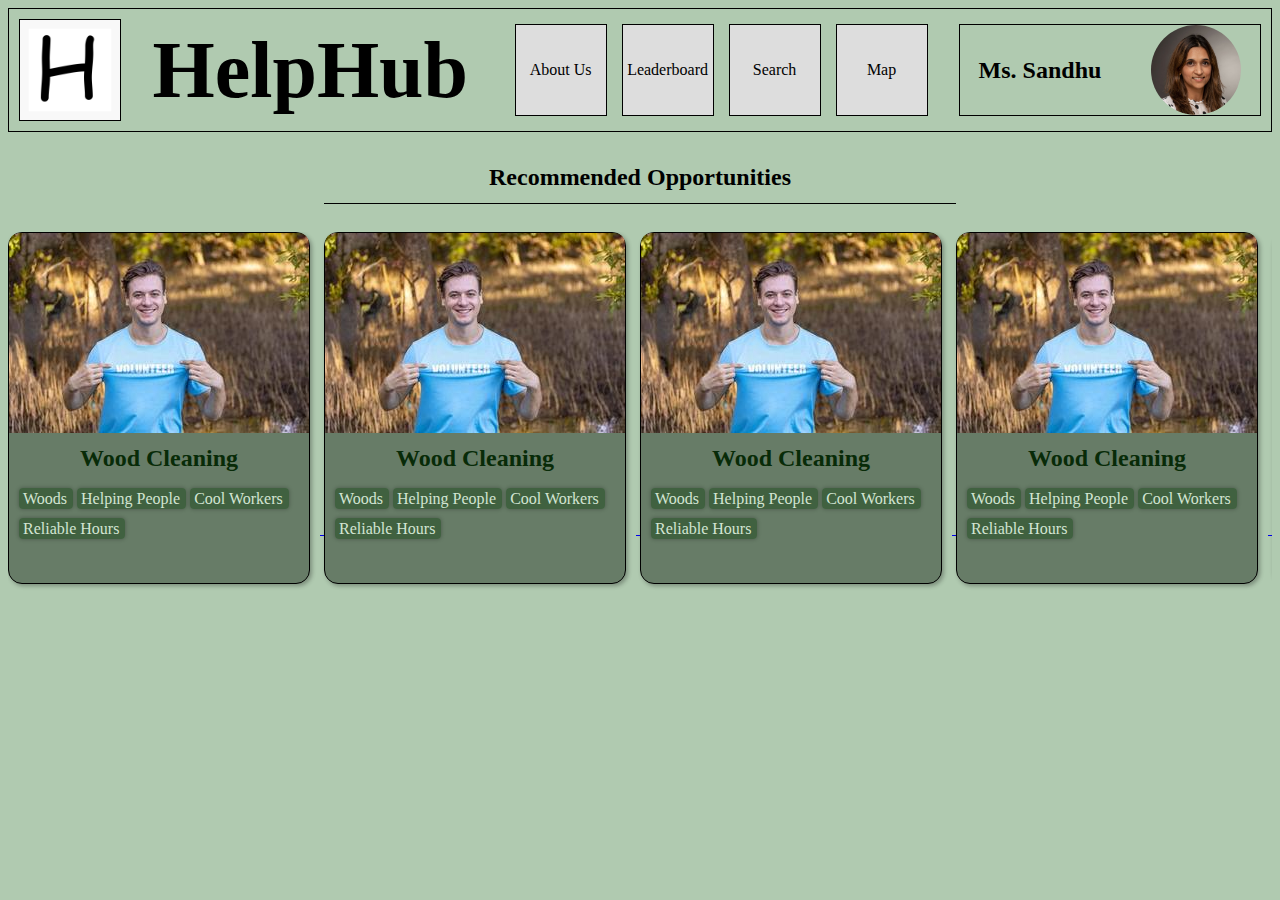
<file: index.html>
<html>
    <link rel="stylesheet" href="assets/css/header.css">
    <link rel="stylesheet" href="assets/css/home-page.css">
    <link rel="icon" type="image/x-icon" href="assets/images/header/logo.jpg">
    <head>
        <title>HelpHub Home</title>
    </head>
    <body>
        <div class="header" style="order: 0;">
            <a href="./index.html">
                <div class="logo">
                    <img src="assets/images/header/logo.jpg" height="100px" width="100px"/>
                </div>
            </a>
            <h1 style="order: 2;">HelpHub</h1>
            <div class="button-box">
                <a href="./about-us.html">
                    <div class="header-button">About Us</div>
                </a>
                <a href="./leaderboard.html">
                    <div class="header-button">Leaderboard</div>
                </a>
                <a href="./search.html">
                    <div class="header-button">Search</div>
                </a>
                <a href="./map.html">
                    <div class="header-button">Map</div>
                </a>
            </div>
            <a href="./profile.html" style="order: 3;">
                <div class="username-box">
                    <h2 style="order: 1;">Ms. Sandhu</h1>
                    <img src="assets/images/header/profile_picture.jpg" class="profile-picture">
                </div>
            </a>
        </div>
        <div class="recommend-header" style="order: 1;">
            <h2>Recommended Opportunities</h2>
            <hr>
        </div>
        <div class="scrollbar" style="order: 2;">
            <a href="./opportunity.html">
                <div class="opportunity-card">
                    <div class="opportunity-image">
                        <img src="assets/images/opportunities/guywhoisavolunteer.jpg" class="card-image" height="200px" width="300px" />
                    </div>
                    <div class="opportunity-other">
                        <div class="opportunity-name">
                            <h2>Wood Cleaning</h2>
                        </div>
                        <div class="opportunity-categories">
                            <span class="category">Woods</span>
                            <span class="category">Helping People</span>
                            <span class="category">Cool Workers</span>
                            <span class="category">Reliable Hours</span>
                        </div>
                    </div>
                </div>
            </a><a href="./opportunity.html">
                <div class="opportunity-card">
                    <div class="opportunity-image">
                        <img src="assets/images/opportunities/guywhoisavolunteer.jpg" class="card-image" height="200px" width="300px" />
                    </div>
                    <div class="opportunity-other">
                        <div class="opportunity-name">
                            <h2>Wood Cleaning</h2>
                        </div>
                        <div class="opportunity-categories">
                            <span class="category">Woods</span>
                            <span class="category">Helping People</span>
                            <span class="category">Cool Workers</span>
                            <span class="category">Reliable Hours</span>
                        </div>
                    </div>
                </div>
            </a><a href="./opportunity.html">
                <div class="opportunity-card">
                    <div class="opportunity-image">
                        <img src="assets/images/opportunities/guywhoisavolunteer.jpg" class="card-image" height="200px" width="300px" />
                    </div>
                    <div class="opportunity-other">
                        <div class="opportunity-name">
                            <h2>Wood Cleaning</h2>
                        </div>
                        <div class="opportunity-categories">
                            <span class="category">Woods</span>
                            <span class="category">Helping People</span>
                            <span class="category">Cool Workers</span>
                            <span class="category">Reliable Hours</span>
                        </div>
                    </div>
                </div>
            </a><a href="./opportunity.html">
                <div class="opportunity-card">
                    <div class="opportunity-image">
                        <img src="assets/images/opportunities/guywhoisavolunteer.jpg" class="card-image" height="200px" width="300px" />
                    </div>
                    <div class="opportunity-other">
                        <div class="opportunity-name">
                            <h2>Wood Cleaning</h2>
                        </div>
                        <div class="opportunity-categories">
                            <span class="category">Woods</span>
                            <span class="category">Helping People</span>
                            <span class="category">Cool Workers</span>
                            <span class="category">Reliable Hours</span>
                        </div>
                    </div>
                </div>
            </a><a href="./opportunity.html">
                <div class="opportunity-card">
                    <div class="opportunity-image">
                        <img src="assets/images/opportunities/guywhoisavolunteer.jpg" class="card-image" height="200px" width="300px" />
                    </div>
                    <div class="opportunity-other">
                        <div class="opportunity-name">
                            <h2>Wood Cleaning</h2>
                        </div>
                        <div class="opportunity-categories">
                            <span class="category">Woods</span>
                            <span class="category">Helping People</span>
                            <span class="category">Cool Workers</span>
                            <span class="category">Reliable Hours</span>
                        </div>
                    </div>
                </div>
            </a><a href="./opportunity.html">
                <div class="opportunity-card">
                    <div class="opportunity-image">
                        <img src="assets/images/opportunities/guywhoisavolunteer.jpg" class="card-image" height="200px" width="300px" />
                    </div>
                    <div class="opportunity-other">
                        <div class="opportunity-name">
                            <h2>Wood Cleaning</h2>
                        </div>
                        <div class="opportunity-categories">
                            <span class="category">Woods</span>
                            <span class="category">Helping People</span>
                            <span class="category">Cool Workers</span>
                            <span class="category">Reliable Hours</span>
                        </div>
                    </div>
                </div>
            </a><a href="./opportunity.html">
                <div class="opportunity-card">
                    <div class="opportunity-image">
                        <img src="assets/images/opportunities/guywhoisavolunteer.jpg" class="card-image" height="200px" width="300px" />
                    </div>
                    <div class="opportunity-other">
                        <div class="opportunity-name">
                            <h2>Wood Cleaning</h2>
                        </div>
                        <div class="opportunity-categories">
                            <span class="category">Woods</span>
                            <span class="category">Helping People</span>
                            <span class="category">Cool Workers</span>
                            <span class="category">Reliable Hours</span>
                        </div>
                    </div>
                </div>
            </a><a href="./opportunity.html">
                <div class="opportunity-card">
                    <div class="opportunity-image">
                        <img src="assets/images/opportunities/guywhoisavolunteer.jpg" class="card-image" height="200px" width="300px" />
                    </div>
                    <div class="opportunity-other">
                        <div class="opportunity-name">
                            <h2>Wood Cleaning</h2>
                        </div>
                        <div class="opportunity-categories">
                            <span class="category">Woods</span>
                            <span class="category">Helping People</span>
                            <span class="category">Cool Workers</span>
                            <span class="category">Reliable Hours</span>
                        </div>
                    </div>
                </div>
            </a><a href="./opportunity.html">
                <div class="opportunity-card">
                    <div class="opportunity-image">
                        <img src="assets/images/opportunities/guywhoisavolunteer.jpg" class="card-image" height="200px" width="300px" />
                    </div>
                    <div class="opportunity-other">
                        <div class="opportunity-name">
                            <h2>Wood Cleaning</h2>
                        </div>
                        <div class="opportunity-categories">
                            <span class="category">Woods</span>
                            <span class="category">Helping People</span>
                            <span class="category">Cool Workers</span>
                            <span class="category">Reliable Hours</span>
                        </div>
                    </div>
                </div>
            </a><a href="./opportunity.html">
                <div class="opportunity-card">
                    <div class="opportunity-image">
                        <img src="assets/images/opportunities/guywhoisavolunteer.jpg" class="card-image" height="200px" width="300px" />
                    </div>
                    <div class="opportunity-other">
                        <div class="opportunity-name">
                            <h2>Wood Cleaning</h2>
                        </div>
                        <div class="opportunity-categories">
                            <span class="category">Woods</span>
                            <span class="category">Helping People</span>
                            <span class="category">Cool Workers</span>
                            <span class="category">Reliable Hours</span>
                        </div>
                    </div>
                </div>
            </a>
        </div>
    </body>
</html>
</file>
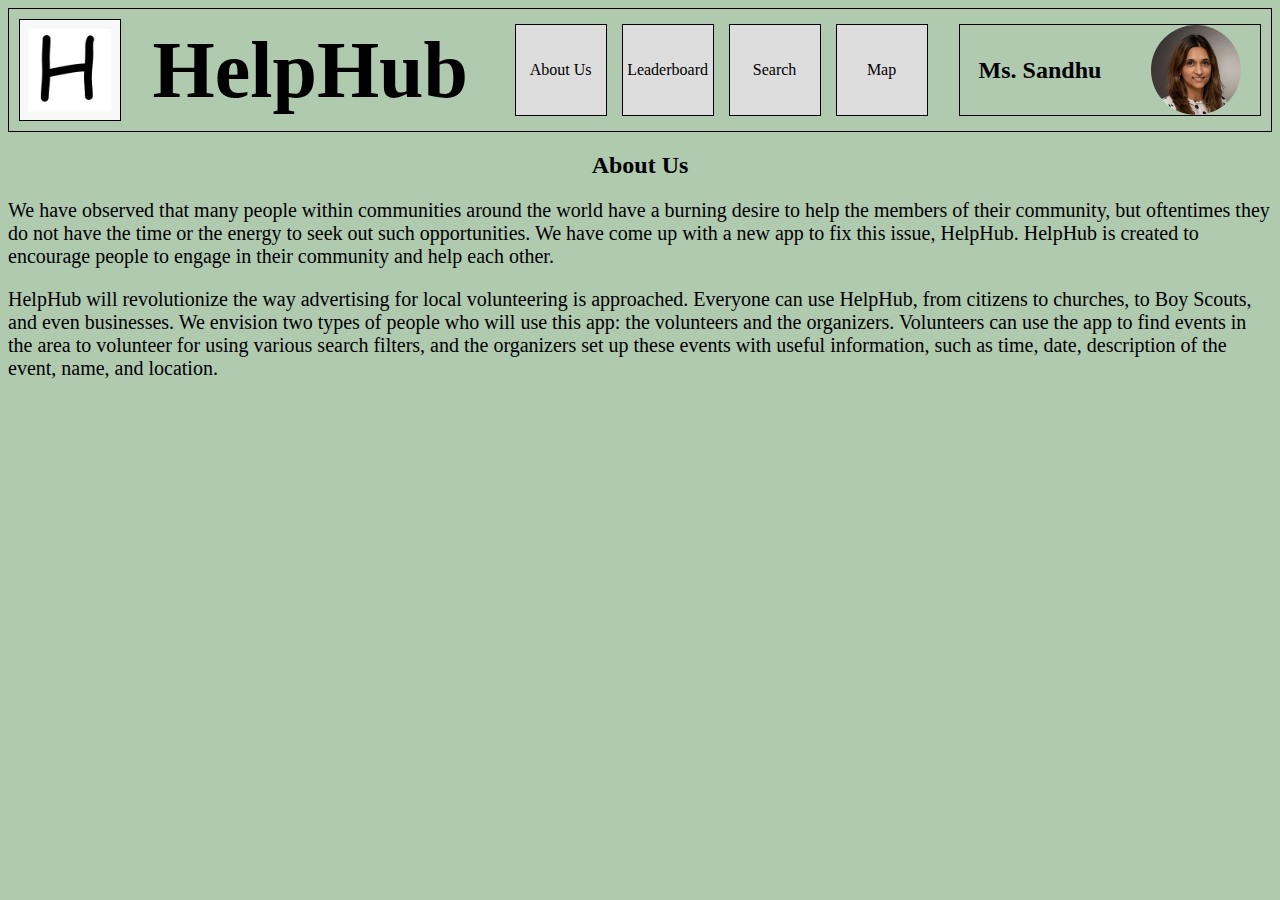
<file: about-us.html>
<html>
    <link rel="stylesheet" href="assets/css/header.css">
    <link rel="stylesheet" href="assets/css/about-us-page.css">
    <link rel="icon" type="image/x-icon" href="assets/images/header/logo.jpg">
    <head>
        <title>About Us</title>
    </head>
    <body>
        <div class="header">
            <a href="./index.html">
                <div class="logo">
                    <img src="assets/images/header/logo.jpg" height="100px" width="100px"/>
                </div>
            </a>
            <h1 style="order: 2;">HelpHub</h1>
            <div class="button-box">
                <a href="./about-us.html">
                    <div class="header-button">About Us</div>
                </a>
                <a href="./leaderboard.html">
                    <div class="header-button">Leaderboard</div>
                </a>
                <a href="./search.html">
                    <div class="header-button">Search</div>
                </a>
                <a href="./map.html">
                    <div class="header-button">Map</div>
                </a>
            </div>
            <a href="./profile.html" style="order: 3;">
                <div class="username-box">
                    <h2 style="order: 1;">Ms. Sandhu</h1>
                    <img src="assets/images/header/profile_picture.jpg" class="profile-picture">
                </div>
            </a>
        </div>
        <div class="about-us-container">
            <div class="about-us-header">
                <h2>About Us</h2>
            </div>
            <p>We have observed that many people within communities around the world have a burning desire to help the members 
                of their community, but oftentimes they do not have the time or the energy to seek out such opportunities. 
                We have come up with a new app to fix this issue, HelpHub. HelpHub is created to encourage people to engage in 
                their community and help each other.</p>
            <p>HelpHub will revolutionize the way advertising for local volunteering is approached. Everyone can use HelpHub, 
                from citizens to churches, to Boy Scouts, and even businesses. We envision two types of people who will use this app: 
                the volunteers and the organizers. Volunteers can use the app to find events in the area to volunteer for using 
                various search filters, and the organizers set up these events with useful information, such as time, date, 
                description of the event, name, and location.</p>
        </div>
    </body>
</html>
</file>
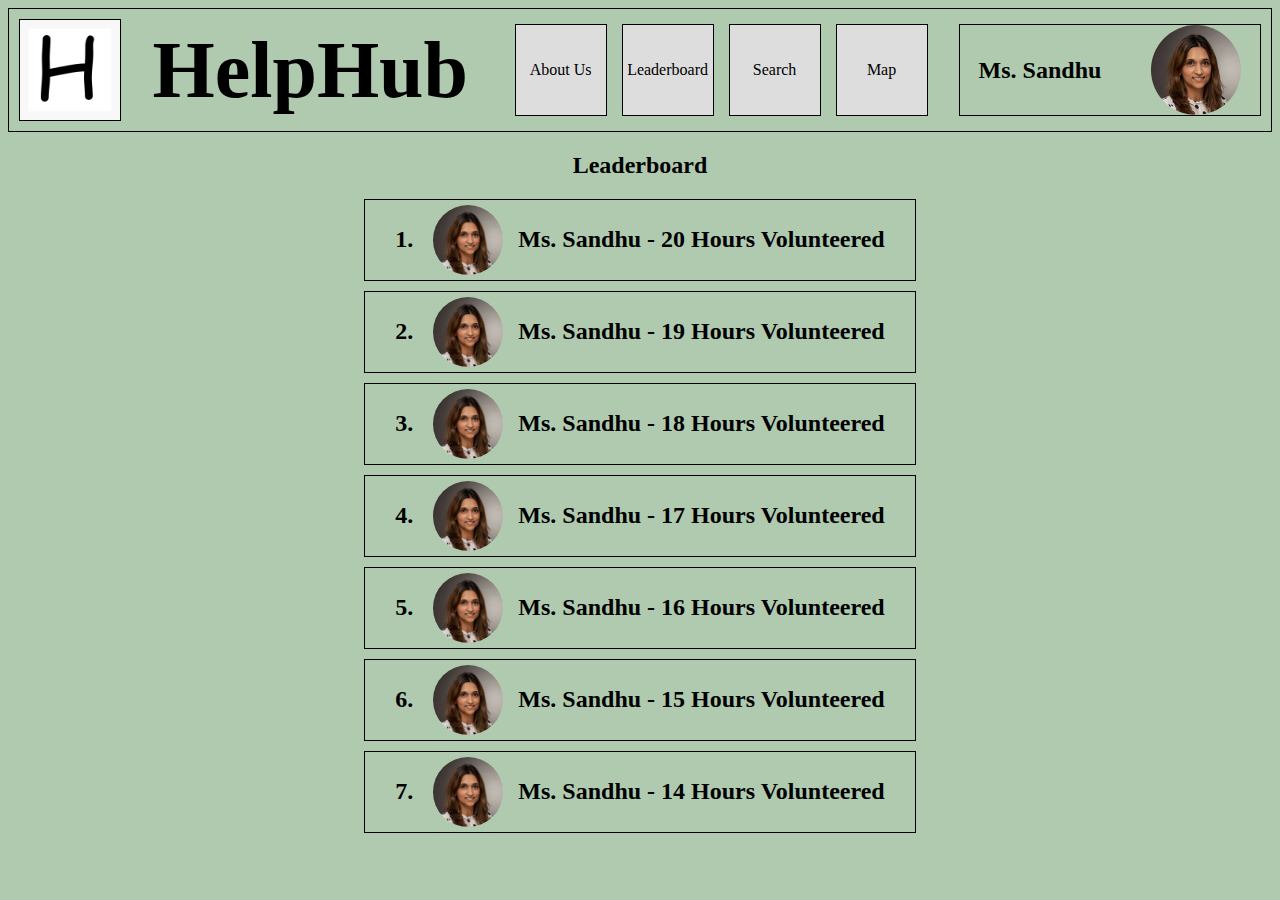
<file: leaderboard.html>
<html>
    <link rel="stylesheet" href="assets/css/header.css">
    <link rel="stylesheet" href="assets/css/leaderboard-page.css">
    <link rel="icon" type="image/x-icon" href="assets/images/header/logo.jpg">
    <head>
        <title>Leaderboard</title>
    </head>
    <body>
        <div class="header">
            <a href="./index.html">
                <div class="logo">
                    <img src="assets/images/header/logo.jpg" height="100px" width="100px"/>
                </div>
            </a>
            <h1 style="order: 2;">HelpHub</h1>
            <div class="button-box">
                <a href="./about-us.html">
                    <div class="header-button">About Us</div>
                </a>
                <a href="./leaderboard.html">
                    <div class="header-button">Leaderboard</div>
                </a>
                <a href="./search.html">
                    <div class="header-button">Search</div>
                </a>
                <a href="./map.html">
                    <div class="header-button">Map</div>
                </a>
            </div>
            <a href="./profile.html" style="order: 3;">
                <div class="username-box">
                    <h2 style="order: 1;">Ms. Sandhu</h1>
                    <img src="assets/images/header/profile_picture.jpg" class="profile-picture">
                </div>
            </a>
        </div>
        <div class="leaderboard-container">
            <div class="leaderboard-header">
                <h2>Leaderboard</h2>
            </div>
            <div class="leaderboard-entry">
                <h2 style="order: 0;">1.</h2>
                <img src="assets/images/header/profile_picture.jpg" class="leaderboard-entry-picture">
                <h2 style="order: 2; margin-left: 15px">Ms. Sandhu - 20 Hours Volunteered</h2>
            </div>
            <div class="leaderboard-entry">
                <h2 style="order: 0;">2.</h2>
                <img src="assets/images/header/profile_picture.jpg" class="leaderboard-entry-picture">
                <h2 style="order: 2; margin-left: 15px">Ms. Sandhu - 19 Hours Volunteered</h2>
            </div>
            <div class="leaderboard-entry">
                <h2 style="order: 0;">3.</h2>
                <img src="assets/images/header/profile_picture.jpg" class="leaderboard-entry-picture">
                <h2 style="order: 2; margin-left: 15px">Ms. Sandhu - 18 Hours Volunteered</h2>
            </div>
            <div class="leaderboard-entry">
                <h2 style="order: 0;">4.</h2>
                <img src="assets/images/header/profile_picture.jpg" class="leaderboard-entry-picture">
                <h2 style="order: 2; margin-left: 15px">Ms. Sandhu - 17 Hours Volunteered</h2>
            </div>
            <div class="leaderboard-entry">
                <h2 style="order: 0;">5.</h2>
                <img src="assets/images/header/profile_picture.jpg" class="leaderboard-entry-picture">
                <h2 style="order: 2; margin-left: 15px">Ms. Sandhu - 16 Hours Volunteered</h2>
            </div>
            <div class="leaderboard-entry">
                <h2 style="order: 0;">6.</h2>
                <img src="assets/images/header/profile_picture.jpg" class="leaderboard-entry-picture">
                <h2 style="order: 2; margin-left: 15px">Ms. Sandhu - 15 Hours Volunteered</h2>
            </div>
            <div class="leaderboard-entry">
                <h2 style="order: 0;">7.</h2>
                <img src="assets/images/header/profile_picture.jpg" class="leaderboard-entry-picture">
                <h2 style="order: 2; margin-left: 15px">Ms. Sandhu - 14 Hours Volunteered</h2>
            </div>
        </div>
    </body>
</html>
</file>
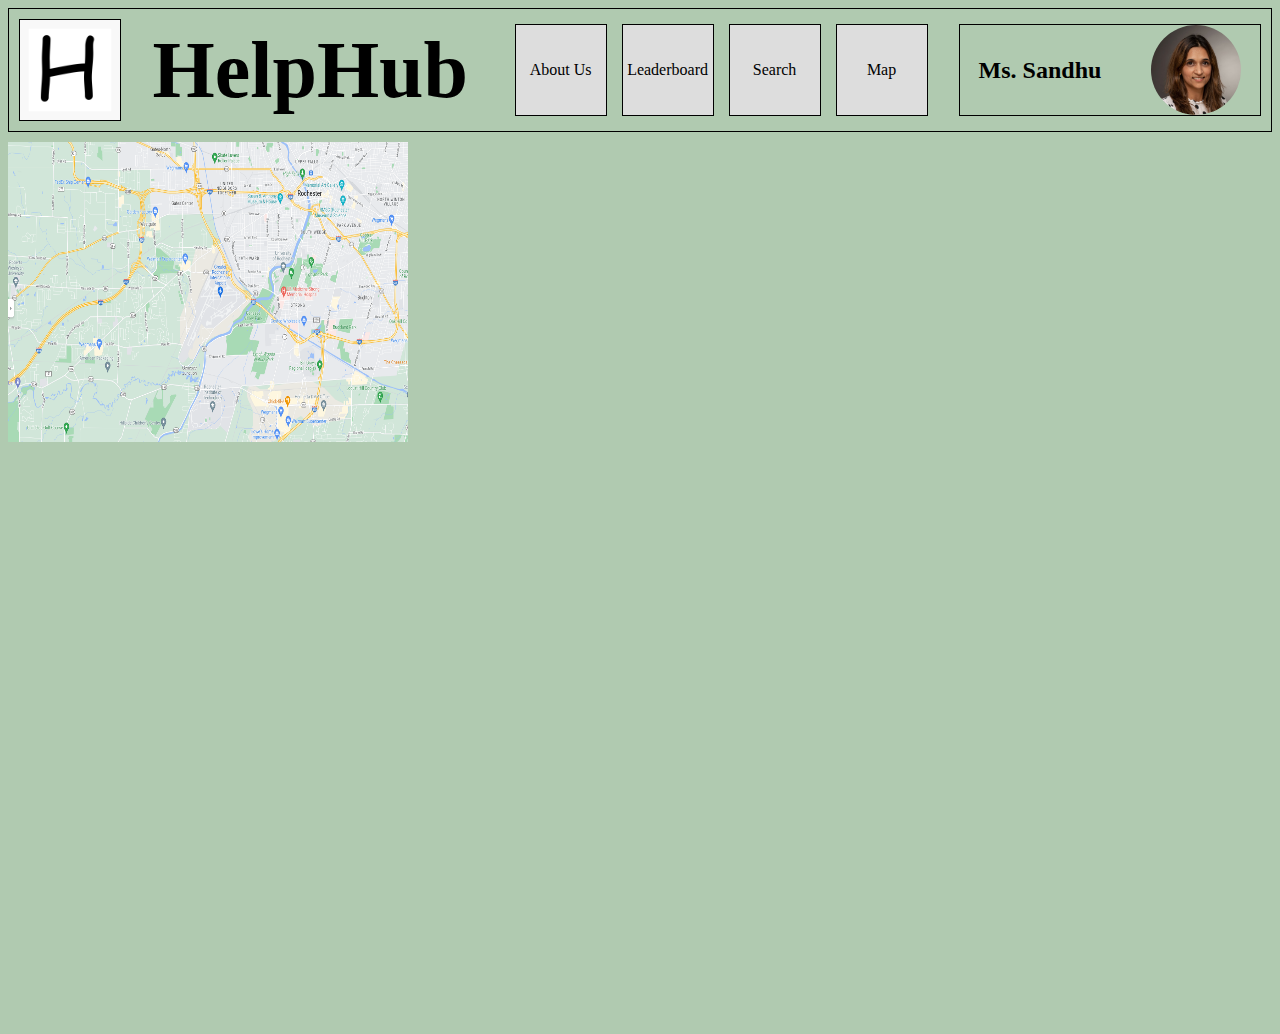
<file: map.html>
<html>
    <link rel="stylesheet" href="assets/css/map-page.css">
    <link rel="stylesheet" href="assets/css/header.css">
    <link rel="icon" type="image/x-icon" href="assets/images/header/logo.jpg">
    <head>
        <title>Map</title>
    </head>
    <body>
        <div class="header">
            <a href="./index.html">
                <div class="logo">
                    <img src="assets/images/header/logo.jpg" height="100px" width="100px"/>
                </div>
            </a>
            <h1 style="order: 2;">HelpHub</h1>
            <div class="button-box">
                <a href="./about-us.html">
                    <div class="header-button">About Us</div>
                </a>
                <a href="./leaderboard.html">
                    <div class="header-button">Leaderboard</div>
                </a>
                <a href="./search.html">
                    <div class="header-button">Search</div>
                </a>
                <a href="./map.html">
                    <div class="header-button">Map</div>
                </a>
            </div>
            <a href="./profile.html" style="order: 3;">
                <div class="username-box">
                    <h2 style="order: 1;">Ms. Sandhu</h1>
                    <img src="assets/images/header/profile_picture.jpg" class="profile-picture">
                </div>
            </a>
        </div>
        <div id="main-box">
            <img src="assets/map.png" height="300" width="400"/>
        </div>
    </body>
</html>
</file>
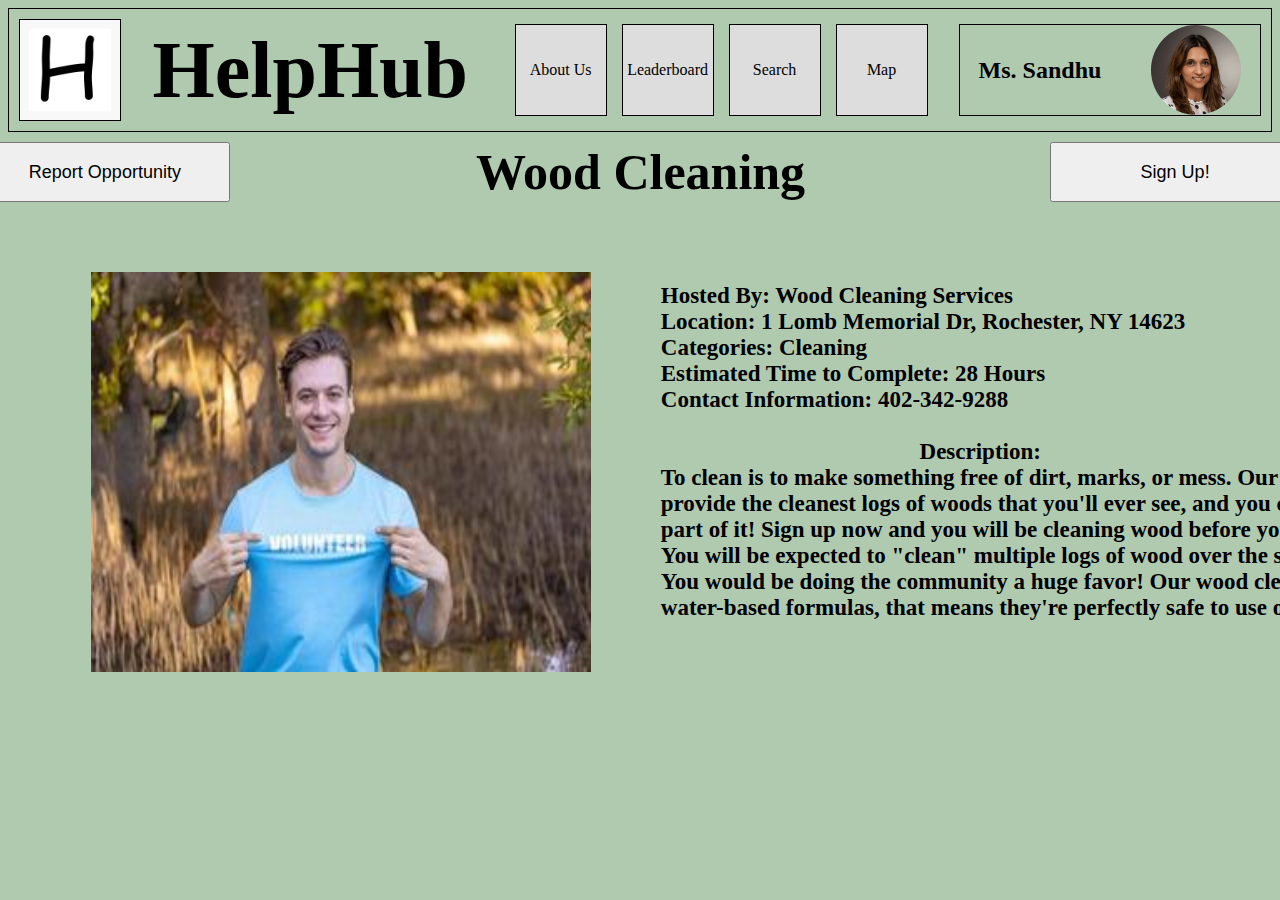
<file: Opportunity.html>
<html>
    <link rel="stylesheet" href="assets/css/header.css">
    
    <link rel="stylesheet" href="assets/css/leaderboard-page.css">
    <link rel="stylesheet" href="assets/css/Opportunity.css">
    <title>Ms. Sandhu</title>
    <link rel="icon" type="image/x-icon" href="assets/images/header/logo.jpg">
    <body>
        <div class="header">
            <a href="./index.html">
                <div class="logo">
                    <img src="assets/images/header/logo.jpg" height="100px" width="100px"/>
                </div>
            </a>
            <h1 style="order: 2;">HelpHub</h1>
            <div class="button-box">
                <a href="./about-us.html">
                    <div class="header-button">About Us</div>
                </a>
                <a href="./leaderboard.html">
                    <div class="header-button">Leaderboard</div>
                </a>
                <a href="./search.html">
                    <div class="header-button">Search</div>
                </a>
                <a href="./map.html">
                    <div class="header-button">Map</div>
                </a>
            </div>
            <a href="./profile.html" style="order: 3;">
                <div class="username-box">
                    <h2 style="order: 1;">Ms. Sandhu</h1>
                    <img src="assets/images/header/profile_picture.jpg" class="profile-picture">
                </div>
            </a>
        </div>



        <div class="leaderboard-container">
            
            <div class="opportunity-header">
                <button style="width: 250px; height: 60px; margin-right:1px;font-size: large; white-space: nowrap;">Report Opportunity</button>
                <h2 style="order: 0; white-space: nowrap;font-size: 50px; margin-left:245px; margin-right:245px">Wood Cleaning</h2>
                <a href="./sign-up-info.html">
                    <button style="width: 250px; height: 60px;font-size: large; white-space: nowrap;">Sign Up!</button>
                </a>
            </div>
        </div>
            
        <div class="opportunity-entry">
                    <img src="assets/images/opportunities/guywhoisavolunteer.jpg"  height="400px" width="500px"style = "margin-left: 1000px; margin-top: 420px"  />
                    <h2 style="order: 0; white-space: nowrap;font-size: 23px;margin-left: 70px;margin-top: 400px;">Hosted By: Wood Cleaning Services <br> 
                        Location: 1 Lomb Memorial Dr, Rochester, NY 14623 <br>
                        Categories: Cleaning <br>
                        Estimated Time to Complete: 28 Hours <br>
                        Contact Information: 402-342-9288 <br><br>
                        &ensp;&ensp;&ensp;&ensp;&ensp;&ensp;&ensp;&ensp;&ensp;&ensp;&ensp;&ensp;&ensp;&ensp;&ensp;&ensp;&ensp;&ensp;&ensp;&ensp;&ensp;&ensp; Description: <br>
                        To clean is to make something free of dirt, marks, or mess. Our services <br> 
                        provide the cleanest logs of woods that you'll ever see, and you can be a <br>
                        part of it! Sign up now and you will be cleaning wood before you know it! <br>  
                        You will be expected to "clean" multiple logs of wood over the span of hours. <br>
                        You would be doing the community a huge favor! Our wood cleaners are <br>
                        water-based formulas, that means they're perfectly safe to use on any type of wood.

                    </h2>


</html>
</file>
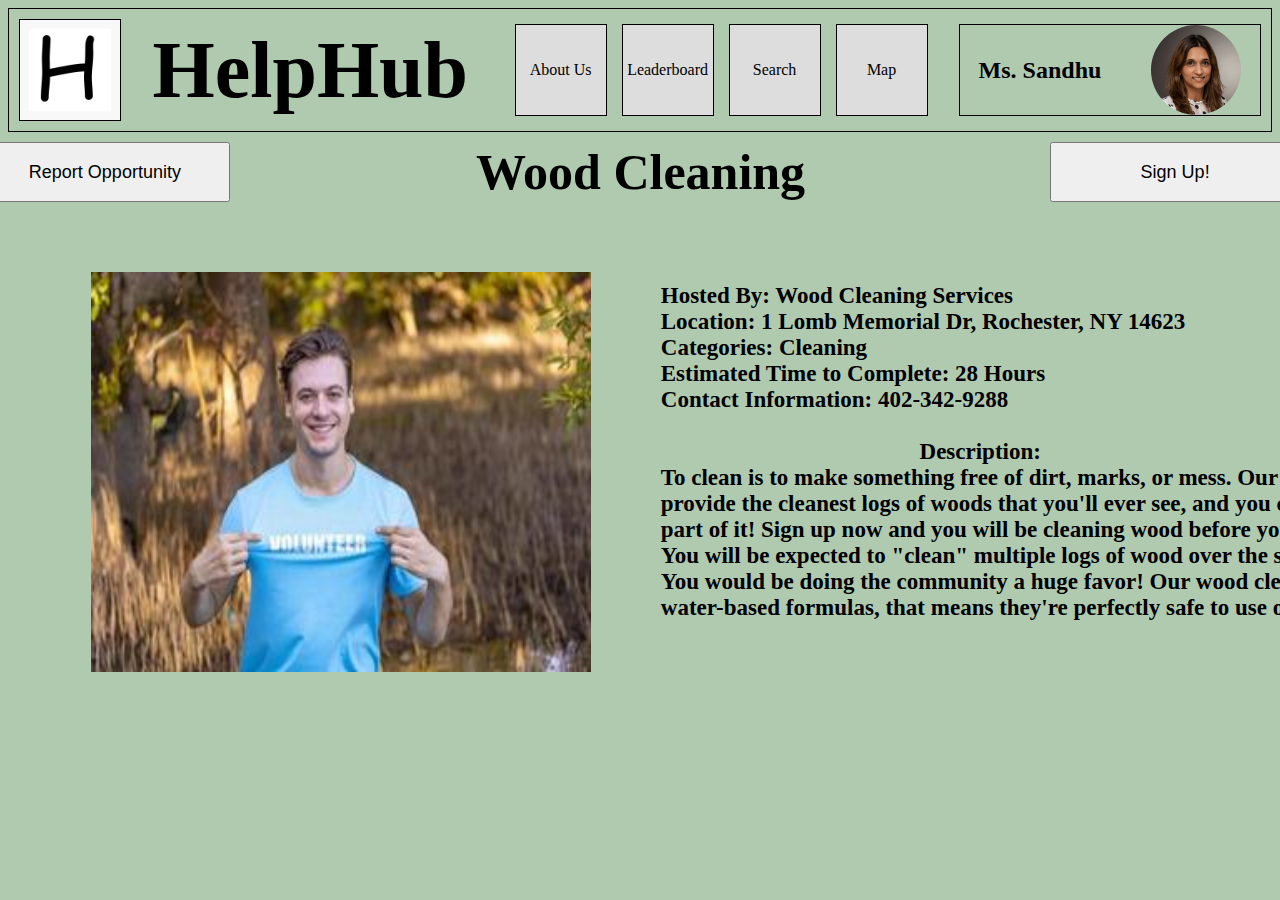
<file: opportunity.html>
<html>
    <link rel="stylesheet" href="assets/css/header.css">
    
    <link rel="stylesheet" href="assets/css/leaderboard-page.css">
    <link rel="stylesheet" href="assets/css/opportunity.css">
    <head>
        <title>Volunteer Opportunity</title>
    </head>
    <link rel="icon" type="image/x-icon" href="assets/images/header/logo.jpg">
    <body>
        <div class="header">
            <a href="./index.html">
                <div class="logo">
                    <img src="assets/images/header/logo.jpg" height="100px" width="100px"/>
                </div>
            </a>
            <h1 style="order: 2;">HelpHub</h1>
            <div class="button-box">
                <a href="./about-us.html">
                    <div class="header-button">About Us</div>
                </a>
                <a href="./leaderboard.html">
                    <div class="header-button">Leaderboard</div>
                </a>
                <a href="./search.html">
                    <div class="header-button">Search</div>
                </a>
                <a href="./map.html">
                    <div class="header-button">Map</div>
                </a>
            </div>
            <a href="./profile.html" style="order: 3;">
                <div class="username-box">
                    <h2 style="order: 1;">Ms. Sandhu</h1>
                    <img src="assets/images/header/profile_picture.jpg" class="profile-picture">
                </div>
            </a>
        </div>



        <div class="leaderboard-container">
            
            <div class="opportunity-header">
                <button style="width: 250px; height: 60px; margin-right:1px;font-size: large; white-space: nowrap;">Report Opportunity</button>
                <h2 style="order: 0; white-space: nowrap;font-size: 50px; margin-left:245px; margin-right:245px">Wood Cleaning</h2>
                <a href="./sign-up-info.html">
                    <button style="width: 250px; height: 60px;font-size: large; white-space: nowrap;">Sign Up!</button>
                </a>
            </div>
        </div>
            
        <div class="opportunity-entry">
                    <img src="assets/images/opportunities/guywhoisavolunteer.jpg"  height="400px" width="500px"style = "margin-left: 1000px; margin-top: 420px"  />
                    <h2 style="order: 0; white-space: nowrap;font-size: 23px;margin-left: 70px;margin-top: 400px;">Hosted By: Wood Cleaning Services <br> 
                        Location: 1 Lomb Memorial Dr, Rochester, NY 14623 <br>
                        Categories: Cleaning <br>
                        Estimated Time to Complete: 28 Hours <br>
                        Contact Information: 402-342-9288 <br><br>
                        &ensp;&ensp;&ensp;&ensp;&ensp;&ensp;&ensp;&ensp;&ensp;&ensp;&ensp;&ensp;&ensp;&ensp;&ensp;&ensp;&ensp;&ensp;&ensp;&ensp;&ensp;&ensp; Description: <br>
                        To clean is to make something free of dirt, marks, or mess. Our services <br> 
                        provide the cleanest logs of woods that you'll ever see, and you can be a <br>
                        part of it! Sign up now and you will be cleaning wood before you know it! <br>  
                        You will be expected to "clean" multiple logs of wood over the span of hours. <br>
                        You would be doing the community a huge favor! Our wood cleaners are <br>
                        water-based formulas, that means they're perfectly safe to use on any type of wood.

                    </h2>


</html>
</file>
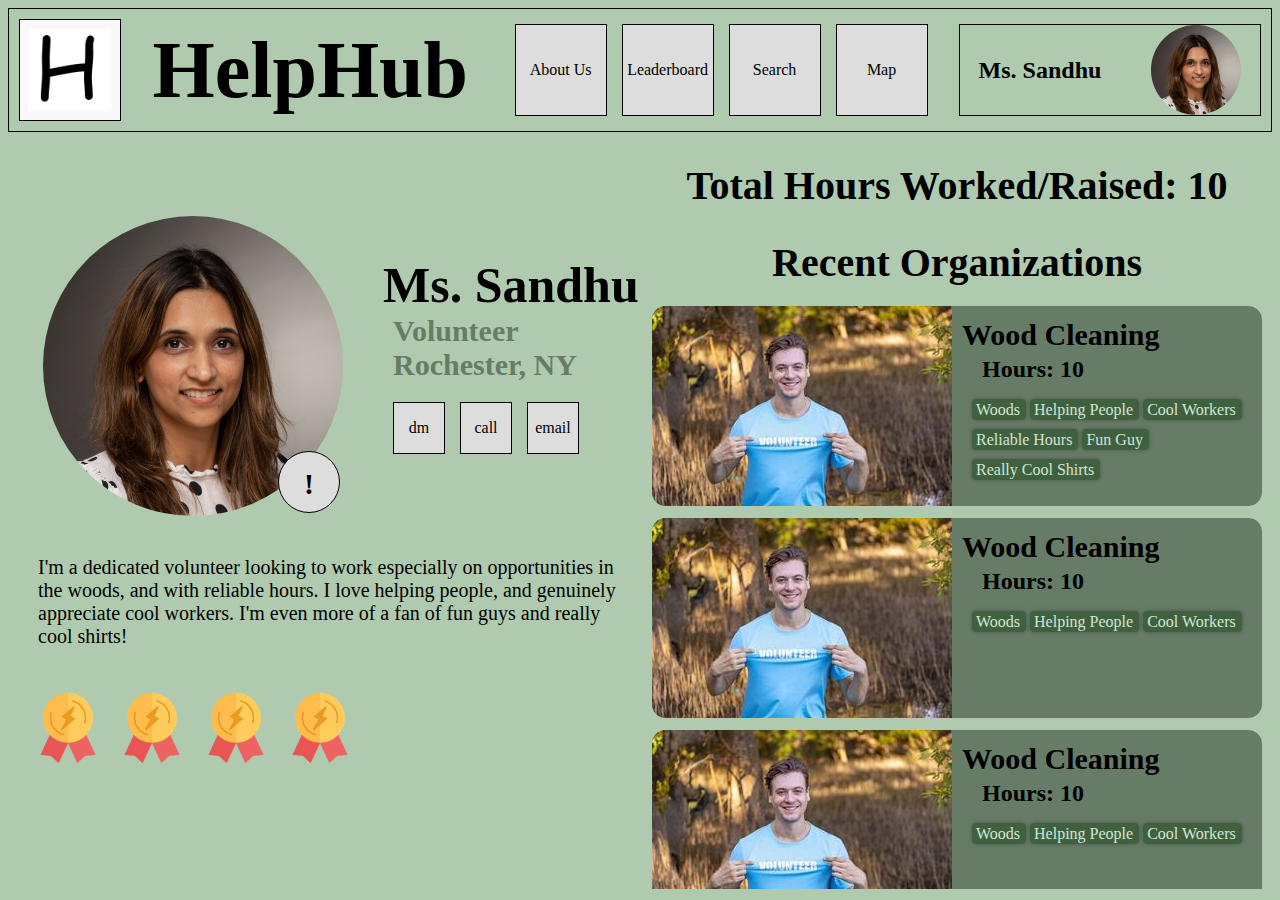
<file: profile.html>
<html>
    <link rel="stylesheet" href="assets/css/header.css">
    <link rel="stylesheet" href="assets/css/home-page.css">
    <link rel="stylesheet" href="assets/css/profile-page.css">
    <head>
        <title>Ms. Sandhu</title>
    </head>
    <link rel="icon" type="image/x-icon" href="assets/images/header/logo.jpg">
    <body>
        <div class="header">
            <a href="./index.html">
                <div class="logo">
                    <img src="assets/images/header/logo.jpg" height="100px" width="100px"/>
                </div>
            </a>
            <h1 style="order: 2;">HelpHub</h1>
            <div class="button-box">
                <a href="./about-us.html">
                    <div class="header-button">About Us</div>
                </a>
                <a href="./leaderboard.html">
                    <div class="header-button">Leaderboard</div>
                </a>
                <a href="./search.html">
                    <div class="header-button">Search</div>
                </a>
                <a href="./map.html">
                    <div class="header-button">Map</div>
                </a>
            </div>
            <a href="./profile.html" style="order: 3;">
                <div class="username-box">
                    <h2 style="order: 1;">Ms. Sandhu</h1>
                    <img src="assets/images/header/profile_picture.jpg" class="profile-picture">
                </div>
            </a>
        </div>
        <div class="columns">
            <div class="left-bar">
                <div class="central-profile">
                    <div class="profile-columns">
                        <div class="profile-inpicture">
                            <div class="report-button">
                                !
                            </div>
                            <img src="assets/images/header/profile_picture.jpg" class="profile-size">
                        </div>
                        <div class="profile-info">
                            <div class="profile-name">Ms. Sandhu</div>
                            <div class="profile-organization">Volunteer</div>
                            <div class="profile-location">Rochester, NY</div>
                            <div class="profile-contacts">
                                <div class="contacts-button" id="dm">dm</div>
                                <div class="contacts-button" id="phone">call</div>
                                <div class="contacts-button" id="email">email</div>
                            </div>
                        </div>
                    </div>
                </div>
                <div class="profile-desc">
                    <p>
                        I'm a dedicated volunteer looking to work especially on opportunities in the woods, and with reliable hours. I love helping people,
                        and genuinely appreciate cool workers. I'm even more of a fan of fun guys and really cool shirts!
                    </p>
                </div>
                <div class="badges">
                    <div class="badge">
                        <img src="assets/images/badge.png" class="badge-image"/>
                        <img src="assets/images/badge.png" class="badge-image"/>
                        <img src="assets/images/badge.png" class="badge-image"/>
                        <img src="assets/images/badge.png" class="badge-image"/>
                    </div>
                </div>
            </div>
            <div class="right-bar">
                <div class="volunteer-overview">
                    <div>
                        Total Hours Worked/Raised: 10
                    </div>
                    <div style="margin-top: 30px;">
                        Recent Organizations
                    </div>
                </div>
                <div class="opportunities-container">
                    <div class="volunteer-opportunities">
                        <a href="./opportunity.html" style="text-decoration: none; color:black">
                            <div class="volunteer-card">
                                <div class="volunteer-imagecontainer">
                                    <img src="assets/images/opportunities/guywhoisavolunteer.jpg" class="volunteer-image" height="200px" width="300px" />
                                </div>
                                <div class="volunteer-other">
                                    <div class="volunteer-name">
                                        <h2>Wood Cleaning</h2>
                                    </div>
                                    <div class="volunteer-hours">
                                        <h2>Hours: 10</h2>
                                    </div>
                                    <div class="opportunity-categories">
                                        <span class="category">Woods</span>
                                        <span class="category">Helping People</span>
                                        <span class="category">Cool Workers</span>
                                        <span class="category">Reliable Hours</span>
                                        <span class="category">Fun Guy</span>
                                        <span class="category">Really Cool Shirts</span>
                                    </div>
                                </div>
                            </div>
                        </a>
                        <a href="./opportunity.html" style="text-decoration: none; color:black"></a>
                            <div class="volunteer-card">
                                <div class="volunteer-imagecontainer">
                                    <img src="assets/images/opportunities/guywhoisavolunteer.jpg" class="volunteer-image" height="200px" width="300px" />
                                </div>
                                <div class="volunteer-other">
                                    <div class="volunteer-name">
                                        <h2>Wood Cleaning</h2>
                                    </div>
                                    <div class="volunteer-hours">
                                        <h2>Hours: 10</h2>
                                    </div>
                                    <div class="opportunity-categories">
                                        <span class="category">Woods</span>
                                        <span class="category">Helping People</span>
                                        <span class="category">Cool Workers</span>
                                    </div>
                                </div>
                            </div>
                        </a>
                        <a href="./opportunity.html" style="text-decoration: none; color:black"></a>
                            <div class="volunteer-card">
                                <div class="volunteer-imagecontainer">
                                    <img src="assets/images/opportunities/guywhoisavolunteer.jpg" class="volunteer-image" height="200px" width="300px" />
                                </div>
                                <div class="volunteer-other">
                                    <div class="volunteer-name">
                                        <h2>Wood Cleaning</h2>
                                    </div>
                                    <div class="volunteer-hours">
                                        <h2>Hours: 10</h2>
                                    </div>
                                    <div class="opportunity-categories">
                                        <span class="category">Woods</span>
                                        <span class="category">Helping People</span>
                                        <span class="category">Cool Workers</span>
                                    </div>
                                </div>
                            </div>
                        </a>
                    </div>
                </div>
            </div>
        </div>
    </body>
</html>
</file>
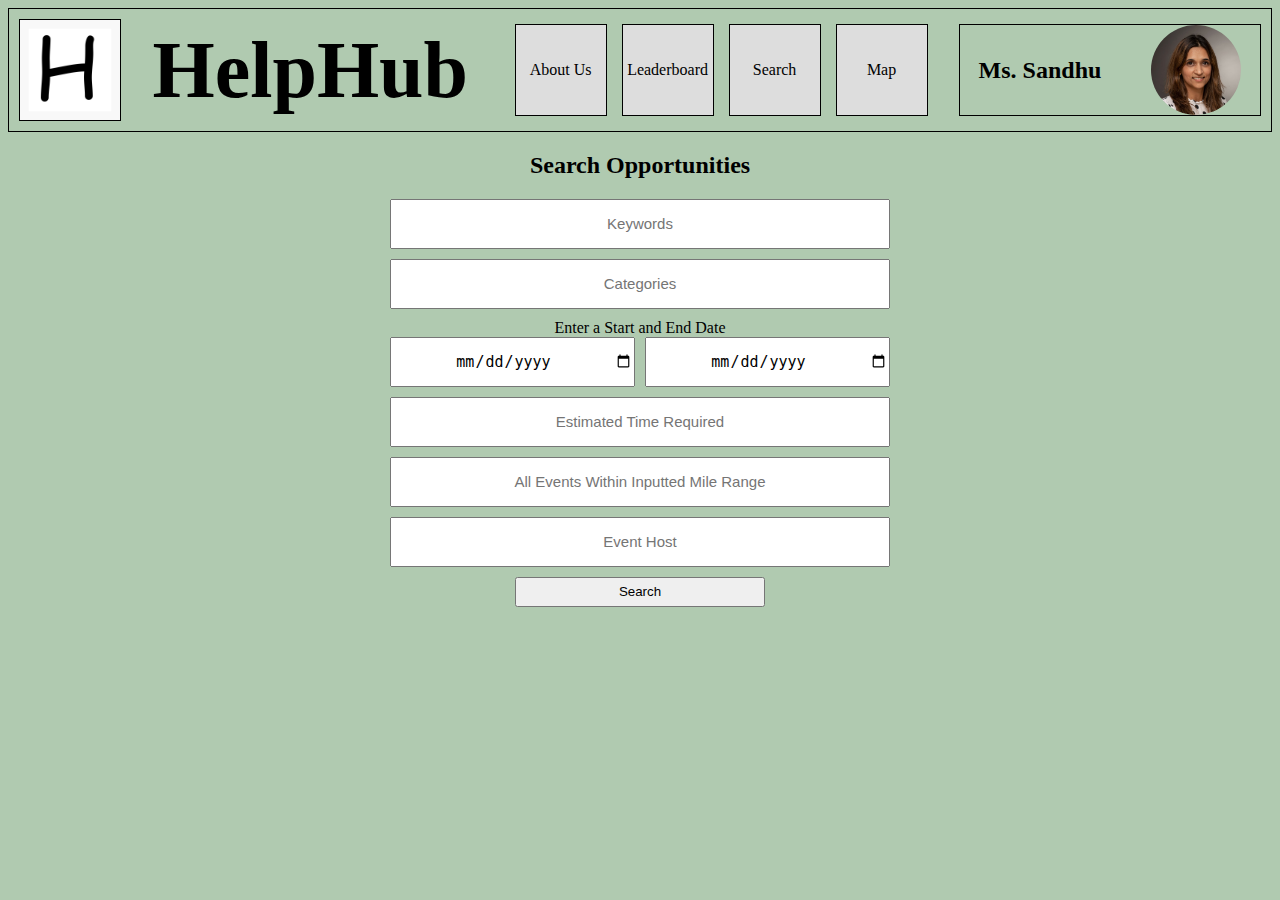
<file: search.html>
<html>
    <link rel="stylesheet" href="assets/css/header.css">
    <link rel="stylesheet" href="assets/css/search-page.css">
    <link rel="icon" type="image/x-icon" href="assets/images/header/logo.jpg">
    <head>
        <title>Search Opportunities</title>
    </head>
    <body>
        <div class="header">
            <a href="./index.html">
                <div class="logo">
                    <img src="assets/images/header/logo.jpg" height="100px" width="100px"/>
                </div>
            </a>
            <h1 style="order: 2;">HelpHub</h1>
            <div class="button-box">
                <a href="./about-us.html">
                    <div class="header-button">About Us</div>
                </a>
                <a href="./leaderboard.html">
                    <div class="header-button">Leaderboard</div>
                </a>
                <a href="./search.html">
                    <div class="header-button">Search</div>
                </a>
                <a href="./map.html">
                    <div class="header-button">Map</div>
                </a>
            </div>
            <a href="./profile.html" style="order: 3;">
                <div class="username-box">
                    <h2 style="order: 1;">Ms. Sandhu</h1>
                    <img src="assets/images/header/profile_picture.jpg" class="profile-picture">
                </div>
            </a>
        </div>
        <div class="search-container">
            <div class="search-header">
                <h2>Search Opportunities</h2>
            </div>
            <div class="search-button-container">
                <input type="text" placeholder="Keywords" class="search-button">
                <input type="text" placeholder="Categories" class="search-button">
                <label>Enter a Start and End Date</label>
                <div class="search-date-container">
                    <input type="date" class="search-date-button" style="margin-right: 10px">
                    <input type="date" class="search-date-button">
                </div>
                <input type="text" placeholder="Estimated Time Required" class="search-button">
                <input type="text" placeholder="All Events Within Inputted Mile Range" class="search-button">
                <input type="text" placeholder="Event Host" class="search-button">
            </div>
            <button style="width: 250px; height: 30px">Search</button>
        </div>
    </body>
</html>
</file>
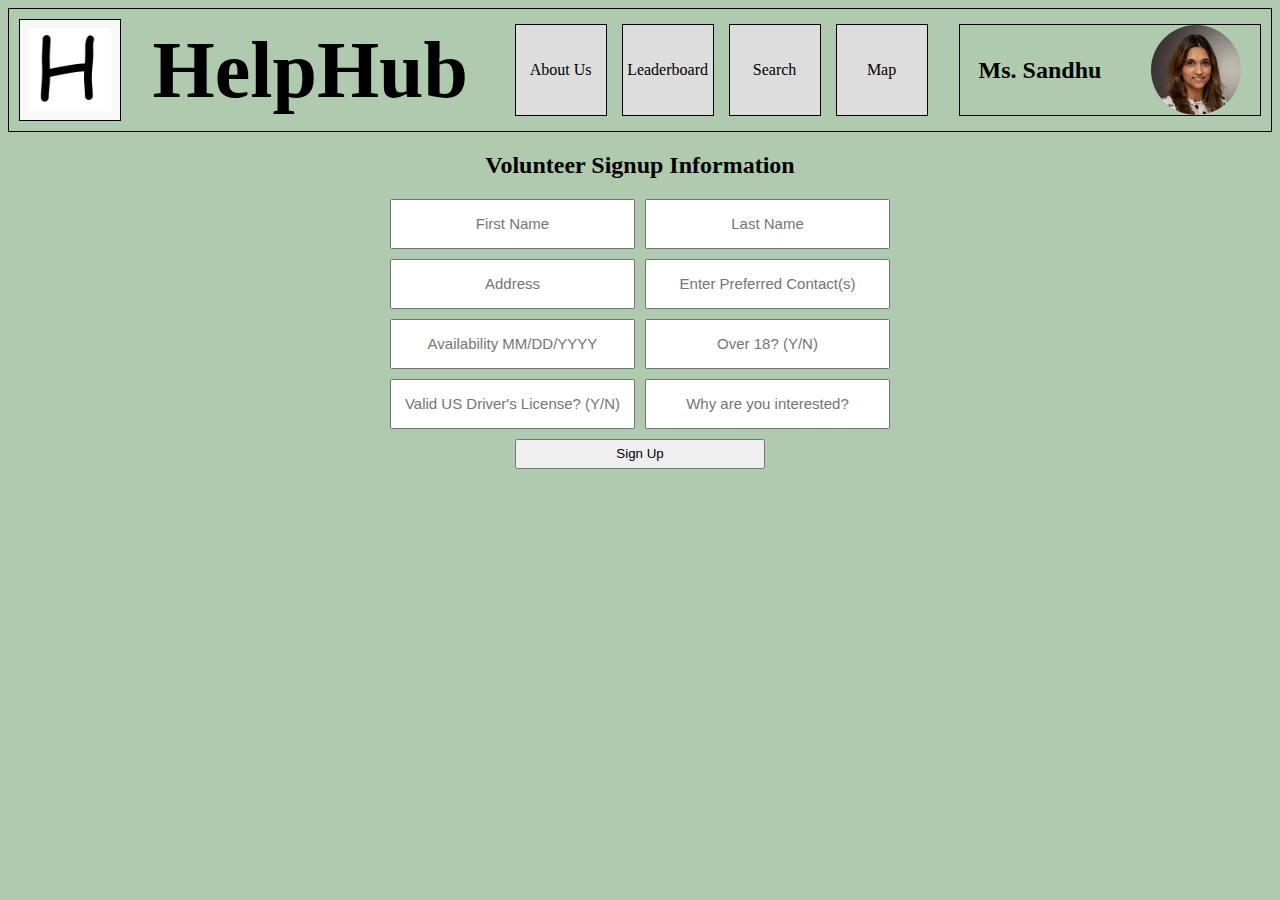
<file: sign-up-info.html>
<html>
    <link rel="stylesheet" href="assets/css/header.css">
    <link rel="stylesheet" href="assets/css/search-page.css">
    <link rel="icon" type="image/x-icon" href="assets/images/header/logo.jpg">
    <head>
        <title>Opportunity Sign Up</title>
    </head>
    <body>
        <div class="header">
            <a href="./index.html">
                <div class="logo">
                    <img src="assets/images/header/logo.jpg" height="100px" width="100px"/>
                </div>
            </a>
            <h1 style="order: 2;">HelpHub</h1>
            <div class="button-box">
                <a href="./about-us.html">
                    <div class="header-button">About Us</div>
                </a>
                <a href="./leaderboard.html">
                    <div class="header-button">Leaderboard</div>
                </a>
                <a href="./search.html">
                    <div class="header-button">Search</div>
                </a>
                <a href="./map.html">
                    <div class="header-button">Map</div>
                </a>
            </div>
            <a href="./profile.html" style="order: 3;">
                <div class="username-box">
                    <h2 style="order: 1;">Ms. Sandhu</h1>
                    <img src="assets/images/header/profile_picture.jpg" class="profile-picture">
                </div>
            </a>
        </div>
        <div class="search-container">
            <div class="search-header">
                <h2>Volunteer Signup Information</h2>
            </div>
            <div class="search-button-container">
                <div class="search-date-container">
                    <input type="text" placeholder="First Name" class="search-date-button" style="margin-right: 10px">
                    <input type="text" placeholder="Last Name" class="search-date-button">
                </div>
                <div class="search-date-container">
                    <input type="text" placeholder="Address" class="search-date-button" style="margin-right: 10px">
                    <input type="text" placeholder="Enter Preferred Contact(s)" class="search-date-button">
                </div>
                <div class="search-date-container">
                    <input type="text" placeholder="Availability MM/DD/YYYY" class="search-date-button" style="margin-right: 10px">
                    <input type="text" placeholder="Over 18? (Y/N)" class="search-date-button">
                </div>
                <div class="search-date-container">
                    <input type="text" placeholder="Valid US Driver's License? (Y/N)" class="search-date-button" style="margin-right: 10px">
                    <input type="text" placeholder="Why are you interested?" class="search-date-button">
                </div>            </div>
            <button style="width: 250px; height: 30px">Sign Up</button>
        </div>
    </body>
</html>
</file>
<file: assets/css/header.css>
.header {
    display:flex;
    flex-direction: row;
    justify-content: space-between;
    align-items: center;
    row-gap: 100px;
    border: 1px solid black;
    padding: 10px;
}
.logo {
    order: 1;
    width:100px;
    height:100px;
    border: 1px solid black;
    font-size: large;
}
.button-box {
    order: 3;
    display: flex;
    flex-direction: row;
    align-items: center;
    justify-content: space-around;
    row-gap: 50px;
}
.username-box {
    order: 4;
    width: 300px;
    height: 90px;
    border: 1px solid black;
    display: flex;
    align-items: center;
    justify-content: center;
    line-height: 45px;
    text-align: center;
}
.profile-picture {
    order: 5;
    width: 90px;
    height: 90px;
    margin-left: 50px;
    border-radius: 50%;
}
.header-button {
    width: 90px;
    height: 90px;
    line-height: 90px;
    border: 1px solid black;
    background-color: #ddd;
    text-align: center;
    margin-left: 15px;

}
.header > a, .button-box > a {
    text-decoration: none;
    color:black;
}
.header > h1 {
    font-size: 80px;
    margin: 0;
}
body {
    background-color: #B0CAB0;
}
</file>
<file: assets/css/home-page.css>
body {
    display: flex;
    flex-direction: column;
}
.opportunity-card {
    height: 350px;
    width: 300px;
    background-color: #677C67;
    border: 1px solid black;
    font-family: Tahoma;
    border-radius: 14px;
    display: inline-block;
    margin-right: 10px;
    box-shadow: 2px 2px 4px rgba(0,0,0,0.3);
    color: #082B08;
}
.opportunity-name {
    text-align: center;
}
.card-image {
    border-radius: 10px 10px 0 0 ;
}
.opportunity-categories {
    margin: 10px;
    line-height: 30px;
    width: 280px;
    white-space: normal;
}
.category {
    background-color: #406140;
    color: #d3e5d3;
    box-shadow: 0 0 4px rgba(0,0,0,0.3);
}
.recommend-header {
    justify-content: center;
    text-align: center;
    margin-top: 20px;
}
.recommend-header > hr {
    background-color: black;
    border: none;
    height: 0.5px;
    width: 50%;
}
span {
    white-space: nowrap;
    padding: 2px;
    padding-left: 4px;
    padding-right: 6px;
    border-radius: 4px;
}
h2 {
    margin-top: 12px;
    margin-bottom: 12px;
}
.scrollbar {
    margin-top: 20px;
    height: 370px; 
    overflow-x: scroll;
    overflow-y: hidden;
    white-space: nowrap;
}
.scrollbar::-webkit-scrollbar {
    display: none;
}
</file>
<file: assets/css/about-us-page.css>
.about-us-header {
    text-align: center;
}
p {
    font-size: 20px;
}
</file>
<file: assets/css/leaderboard-page.css>
.leaderboard-container {
    display: flex;
    flex-direction: column;
    align-items: center;
}
.leaderboard-header {
    order: 0;
    text-align: center;
}
.leaderboard-entry {
    display: flex;
    flex-direction: row;
    align-items: center;
    justify-content: center;
    border: 1px solid black;
    width: 550px;
    height: 80px;
    margin-bottom: 10px;
}
.leaderboard-entry-picture {
    order: 1;
    width: 70px;
    height: 70px;
    margin-left: 20px;
    border-radius: 50%;
}
</file>
<file: assets/css/map-page.css>
#main-box {
    height: 100%; 
    width: 100%; 
    margin-top: 10px;
    overflow: hidden;
}

.opportunity-image {
    border-radius: 10px;
    height: 200px;
    width: 280px;
}
</file>
<file: assets/css/Opportunity.css>
.leaderboard-header {
    order: 0;
    text-align: center;
}


.opportunity-entry {
    display: flex;
    flex-direction: row;
    align-items: center;
    justify-content: center;
    
    width: 550px;
    height: 80px;
    margin-bottom: 10px;
}
.opportunity-header {
    display: flex;
    flex-direction: row;
    align-items: center;
    justify-content: space-between;
    
   
    height: 80px;
    margin-bottom: 10px;
}
.opportunity-card {
    height: 350px;
    width: 300px;
    background-color: #677C67;
    border: 1px solid black;
    margin-right: 10px;
    box-shadow: 2px 2px 4px rgba(0,0,0,0.3);
    
}
.card-image {
    border-radius: 10px 10px 0 0 ;
}
</file>
<file: assets/css/opportunity.css>
.leaderboard-header {
    order: 0;
    text-align: center;
}


.opportunity-entry {
    display: flex;
    flex-direction: row;
    align-items: center;
    justify-content: center;
    
    width: 550px;
    height: 80px;
    margin-bottom: 10px;
}
.opportunity-header {
    display: flex;
    flex-direction: row;
    align-items: center;
    justify-content: space-between;
    
   
    height: 80px;
    margin-bottom: 10px;
}
.opportunity-card {
    height: 350px;
    width: 300px;
    background-color: #677C67;
    border: 1px solid black;
    margin-right: 10px;
    box-shadow: 2px 2px 4px rgba(0,0,0,0.3);
    
}
.card-image {
    border-radius: 10px 10px 0 0 ;
}
</file>
<file: assets/css/profile-page.css>
.columns {
    display: flex;
    flex-direction: row;
    justify-content: space-between;
    align-items: center;
    row-gap: 100px;
    padding: 10px;
    height: calc(100% - 180px);
}
.left-bar {
    flex: 0.6;
    display: flex;
    flex-direction: column;
    justify-content: space-between;
}
.right-bar {
    flex: 0.4;
    flex-direction: column;
    height: 100%;
}
.central-profile {
    flex: 5;
    height: 300px;
}
.profile-desc {
    flex: 3;
}
.badges {
    flex: 2;
}
.volunteer-overview {
    font-size: 40px;
    font-weight: bold;
    text-align: center;
    margin-top: 20px;
}
.opportunities-container {
    height: calc(100% - 121px);
}
.volunteer-opportunities {
    overflow-y: scroll;
    overflow-x: hidden;
    margin-top: 20px;
    height: 100%;
}
.volunteer-card {
    background-color: #677C67;
    height: 200px;
    margin-bottom: 12px;
    border-radius: 14px;
    display: flex;
    flex-direction: row;
}
.volunteer-opportunities::-webkit-scrollbar {
    display: none;
}
.volunteer-image {
    border-radius: 14px 0 0 14px;
}
.volunteer-name {
    font-size: 20px;
}
.volunteer-other {
    margin-left: 10px;
}
.volunteer-hours {
    font-size: 16px;
}
.volunteer-name h2 {
    margin-bottom: 0;
}
.volunteer-hours h2 {
    margin-top: 4px;
    margin-left: 20px;
}
body {
    overflow-y: hidden;
}
.profile-columns {
    display: flex;
    flex-direction: row;
}
.profile-inpicture {
    z-index: -10;
}
.profile-size {
    width: 300px;
    height: 300px;
    margin-left: 25px;
    border-radius: 50%;
}
.report-button {
    display: block;
    height: 45px;
    width: 35px;
    border-radius: 50%;
    background-color: #ddd;
    font-weight: bold;
    padding-left: 25px;
    padding-top: 15px;
    font-size: 30px;
    position: absolute;
    margin-left: 260px;
    margin-top: 235px;
    border: 1px solid black;
    z-index: 10;
}
.contacts-button {
    width: 50px;
    height: 50px;
    line-height: 50px;
    border: 1px solid black;
    background-color: #ddd;
    text-align: center;
    margin-right: 15px;
}
.profile-info {
    margin-left: 40px;
    margin-top: 40px;
}
.profile-name {
    font-size: 50px;
    font-weight: bold;
}
.profile-organization {
    margin-left: 10px;
    font-size: 30px;
    font-weight: bold;
    color: #677C67;
}
.profile-location {
    margin-left: 10px;
    font-size: 30px;
    font-weight: bold;
    color: #677C67;
}
.profile-contacts {
    margin-top: 20px;
    margin-left: 10px;
    display: flex;
    flex-direction: row;
}
.profile-desc {
    font-size: 20px;
    margin-top: 20px;
    margin-left: 20px;
    height: 200px;
    margin-right: 20px;
}
.badges {
    margin-top: 20px;
    margin-left: 10px;
    display: flex;
    flex-direction: row;
}
.badge {
    margin-right: 15px;
}
.badge-image {
    width: 80px;
    height: 80px;
    border-radius: 10px;
}
</file>
<file: assets/css/search-page.css>
.search-container {
    display: flex;
    flex-direction: column;
    align-items: center;
}
.search-header {
    order: 0;
    text-align: center;
}
.search-button-container {
    display: flex;
    flex-direction: column;
    align-items: center;
}
.search-date-container {
    display:flex;
    flex-direction: row;
    align-items: center;
}
.search-date-button {
    width: 245px;
    height: 50px;
    font-size: 15px;
    text-align: center;
    margin-bottom: 10px;
}
.search-button {
    width: 500px;
    height: 50px;
    font-size: 15px;
    text-align: center;
    margin-bottom: 10px;
}
</file>
